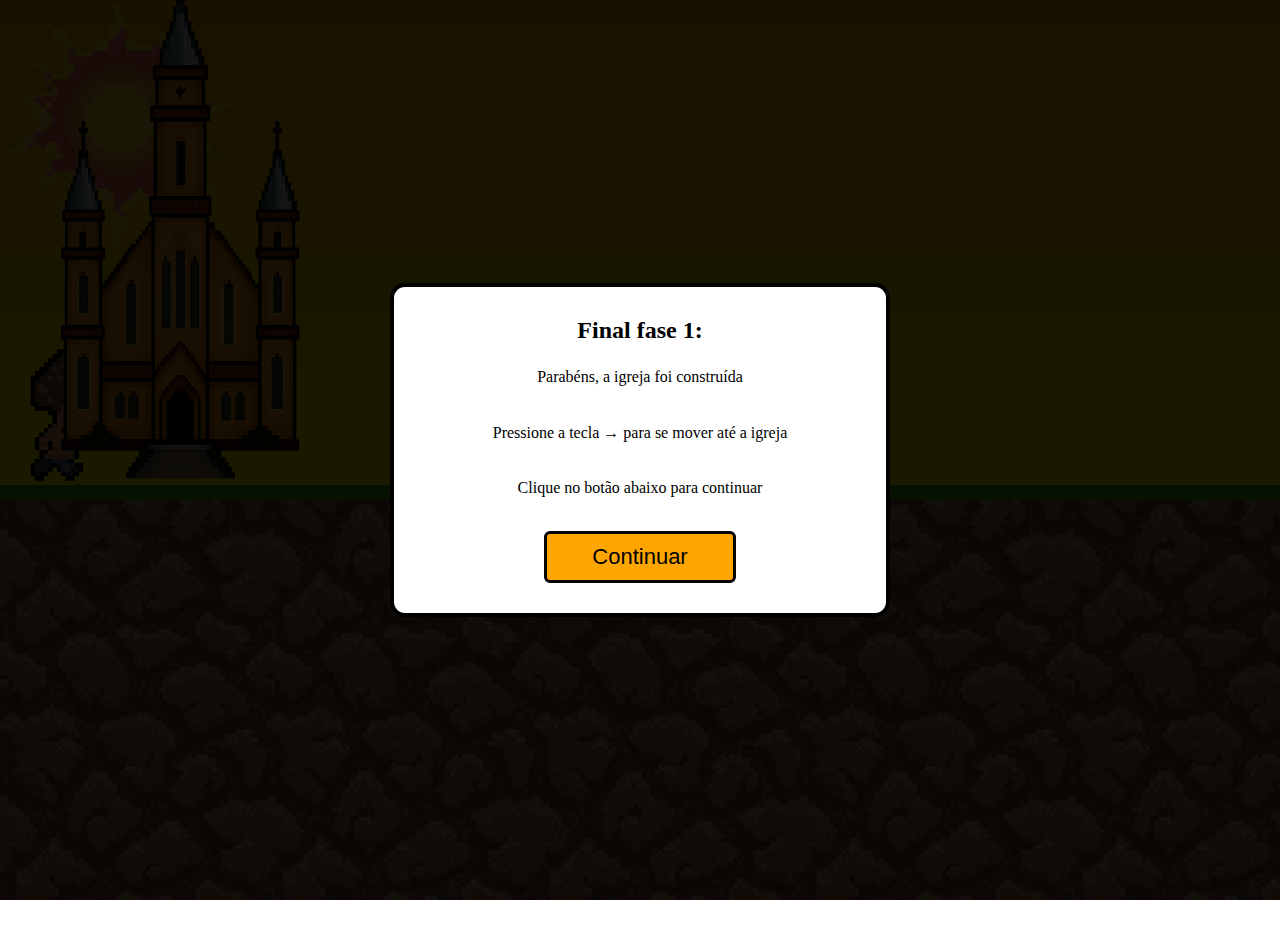
<file: animacaofinalfase1.html>
<!DOCTYPE html>
<html lang="en">

<head>
    <meta charset="UTF-8">
    <meta name="viewport" content="width=device-width, initial-scale=1.0">
    <title>Final Fase 1</title>
    <link rel="stylesheet" href="animacaofinalfase1.css">
    <link rel="icon" type="image/png" href="img/logo.png">
</head>

<body>
    <main>
        <!-- Tela de Introdução -->
        <div id="intro-screen" class="intro-screen">
            <div class="intro-box">
                <h2>Final fase 1:</h2>
                <p>Parabéns, a igreja foi construída</p>
                <p>Pressione a tecla  <strong>→</strong> para se mover até a igreja </p>
                <p>Clique no botão abaixo para continuar</p>
                <button id="start-btn" class="btn-start">Continuar</button>
            </div>
        </div>

        <!-- Área do jogo -->
        <div class="game-board">
            <img src="/img/sol.png" class="sol">
            <img src="/img/Gaybriel Ranthum.gif" class="pessoa1">
            <img src="/img/igreja-quebrada.png" class="tijolo" style="height: 500px;">

            <div style="text-align: center; justify-content: center;">
                <button class="botao-restart" id="reiniciar">Reiniciar</button>
                <button class="botao-inicio" id="inicio">Início</button>
            </div>
        </div>


        <div id="clicarEspaco" class="dialogo">
            <p> Clique na tecla <br> <span id="dialogo-texto" class="key">Enter</span> <br>para o personagem entrar na
                igreja </p>
        </div>

        <div class="pontuacao-board"></div>
    </main>
    <div id="fade-screen"></div>

    <script src="animacaofinalfase1.js"></script>
</body>

</html>
</file>
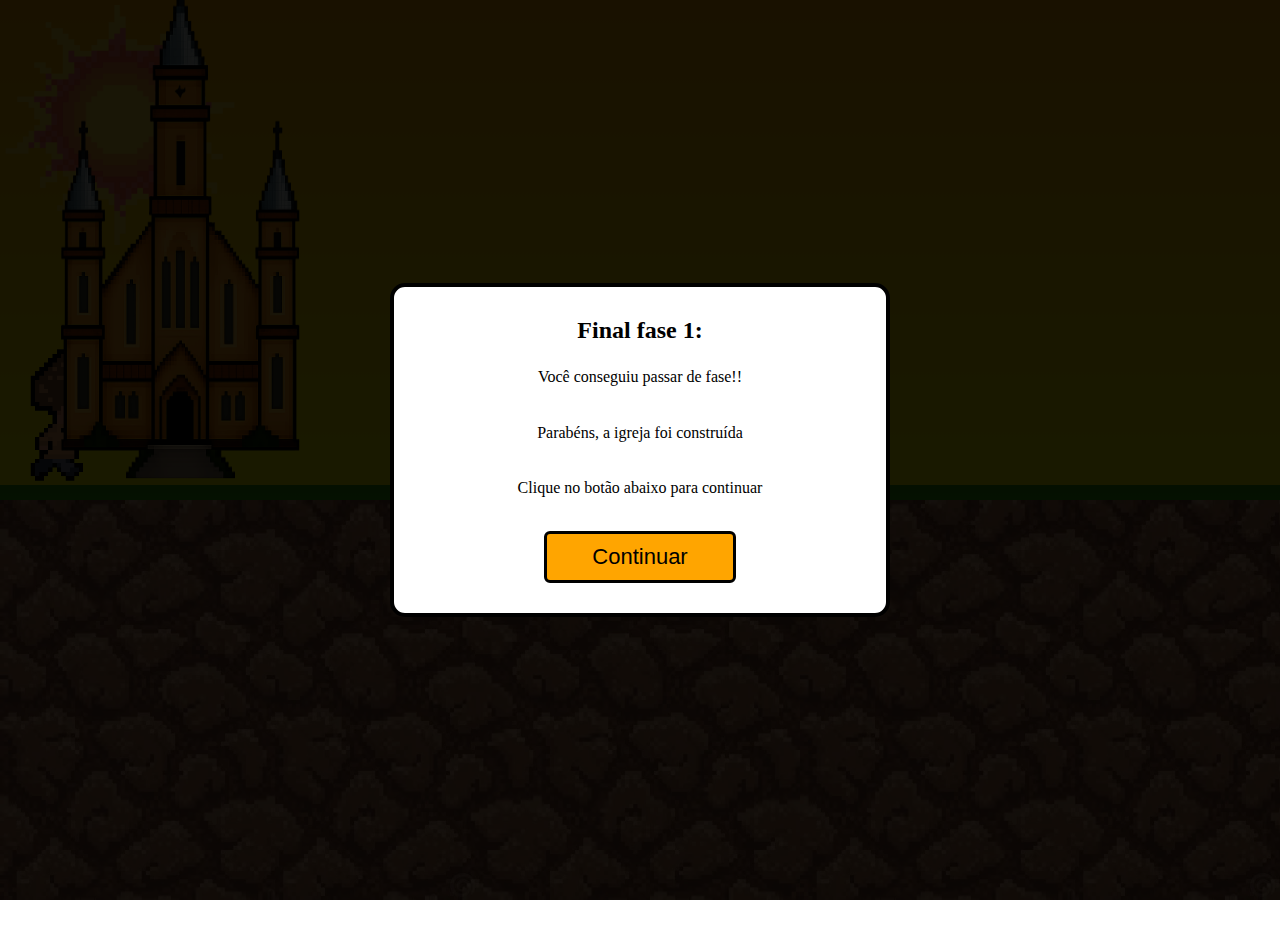
<file: animacaofinalfase2.html>
<!DOCTYPE html>
<html lang="en">

<head>
    <meta charset="UTF-8">
    <meta name="viewport" content="width=device-width, initial-scale=1.0">
    <title>Final Fase 1</title>
    <link rel="stylesheet" href="animacaofinalfase2.css">
    <link rel="icon" type="image/png" href="img/logo.png">
</head>

<body>
    <main>
        <!-- Tela de Introdução -->
        <div id="intro-screen" class="intro-screen">
            <div class="intro-box">
                <h2>Final fase 1:</h2>
                <p>Você conseguiu passar de fase!!</p>
                <p>Parabéns, a igreja foi construída</p>
                <p>Clique no botão abaixo para continuar</p>
                <button id="start-btn" class="btn-start">Continuar</button>
            </div>
        </div>

        <!-- Área do jogo -->
        <div class="game-board">
            <img src="/img/sol.png" class="sol">
            <img src="/img/Gaybriel Ranthum.gif" class="pessoa1">
            <img src="/img/igreja-quebrada.png" class="tijolo" style="height: 500px;">

            <div style="text-align: center; justify-content: center;">
                <button class="botao-restart" id="reiniciar">Reiniciar</button>
                <button class="botao-inicio" id="inicio">Início</button>
            </div>
        </div>


        <div id="clicarEspaco" class="dialogo">
            <p> Clique na tecla <br> <span id="dialogo-texto" class="key">Enter</span> <br>para o personagem entrar na
                igreja </p>
        </div>

        <div class="pontuacao-board"></div>
    </main>
    <div id="fade-screen"></div>

    <script src="animacaofinalfase1.js"></script>
</body>

</html>
</file>
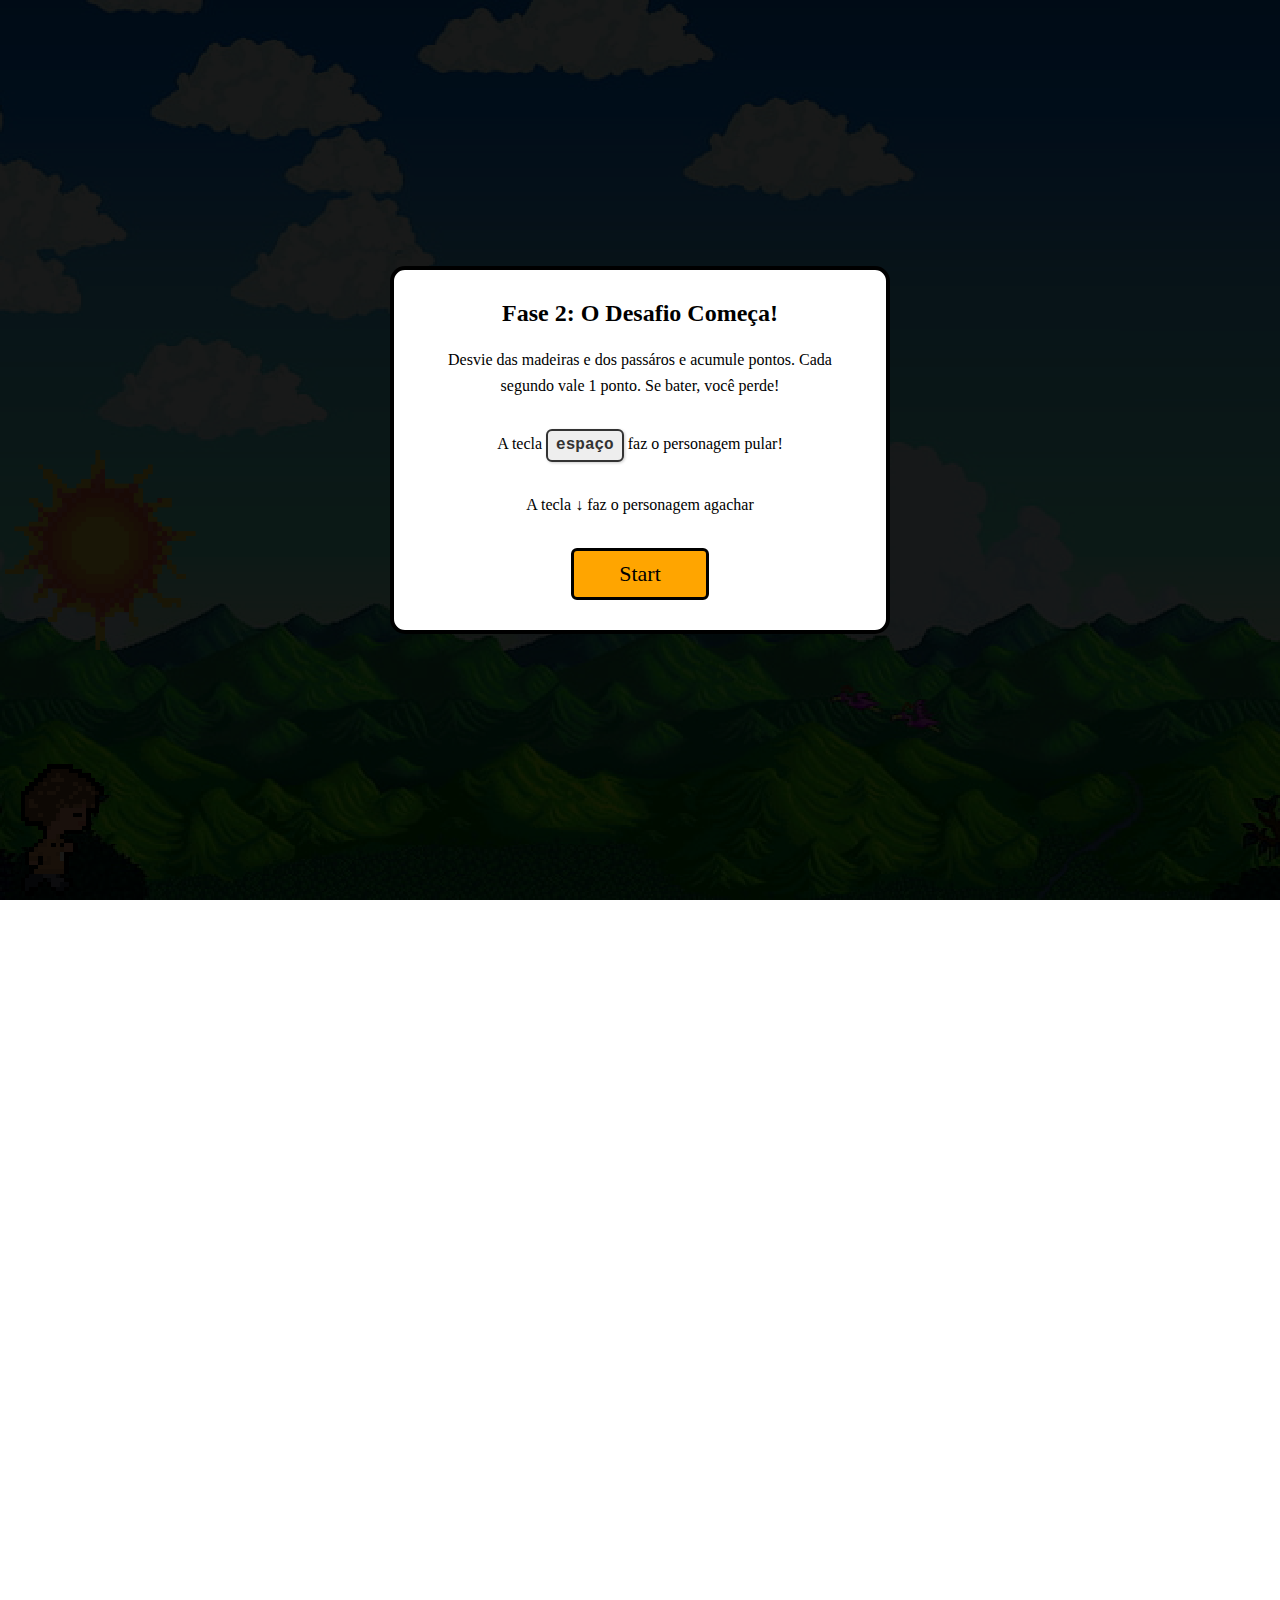
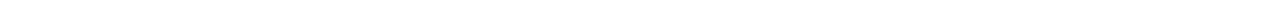
<file: fase2.html>
<!DOCTYPE html>
<html lang="pt-br">
<head>
    <meta charset="UTF-8">
    <meta name="viewport" content="width=device-width, initial-scale=1.0">
    <link rel="stylesheet" href="jogoFase2.css">
    <link rel="icon" type="image/png" href="img/logo.png">
    <title>Rotas Italianas</title>
</head>
<body>

    <!-- Tela de Introdução -->
    <div id="intro-screen" class="intro-screen">
        <div class="intro-box">
            <h2>Fase 2: O Desafio Começa!</h2>
            <p>Desvie das madeiras e dos passáros e acumule pontos. Cada segundo vale 1 ponto. Se bater, você perde!</p>
            <p> A tecla <span class="key">espaço</span> faz o personagem pular! </p>
            <p> A tecla &#8595; faz o personagem agachar</p> 
            <button id="start-btn" class="btn-start">Start</button>
        </div>
    </div>

    <!-- Área do jogo -->
    <div class="game-board">
        <img src="/img/sol.png" class="sol">
        <img src="img/Gaybriel Ranthum.gif" class="pessoa1">
        <img src="/img/tronco.png" class="madeira">
        <img src="/img/passaro.gif" class="passaro">

        <div style="text-align: center; justify-content: center;">
            <button class="botao-restart" id="reiniciar">Reiniciar</button>
            <button class="botao-inicio" id="inicio">Início</button>
        </div>

        <div>
            <h1></h1>
        </div>
    </div>

    <!-- Painel de Pontuação -->
    <div class="pontuacao-board">
        <h1 class="pontuacao" id="fase">Fase: 2</h1>
        <h1 class="pontuacao" id="ponto">Pontos: 0</h1>
        <h1 class="pontuacao" id="morte">Mortes: 0</h1>
    </div>

<script src="jogoFase2.js"></script>
</body>
</html>
</file>
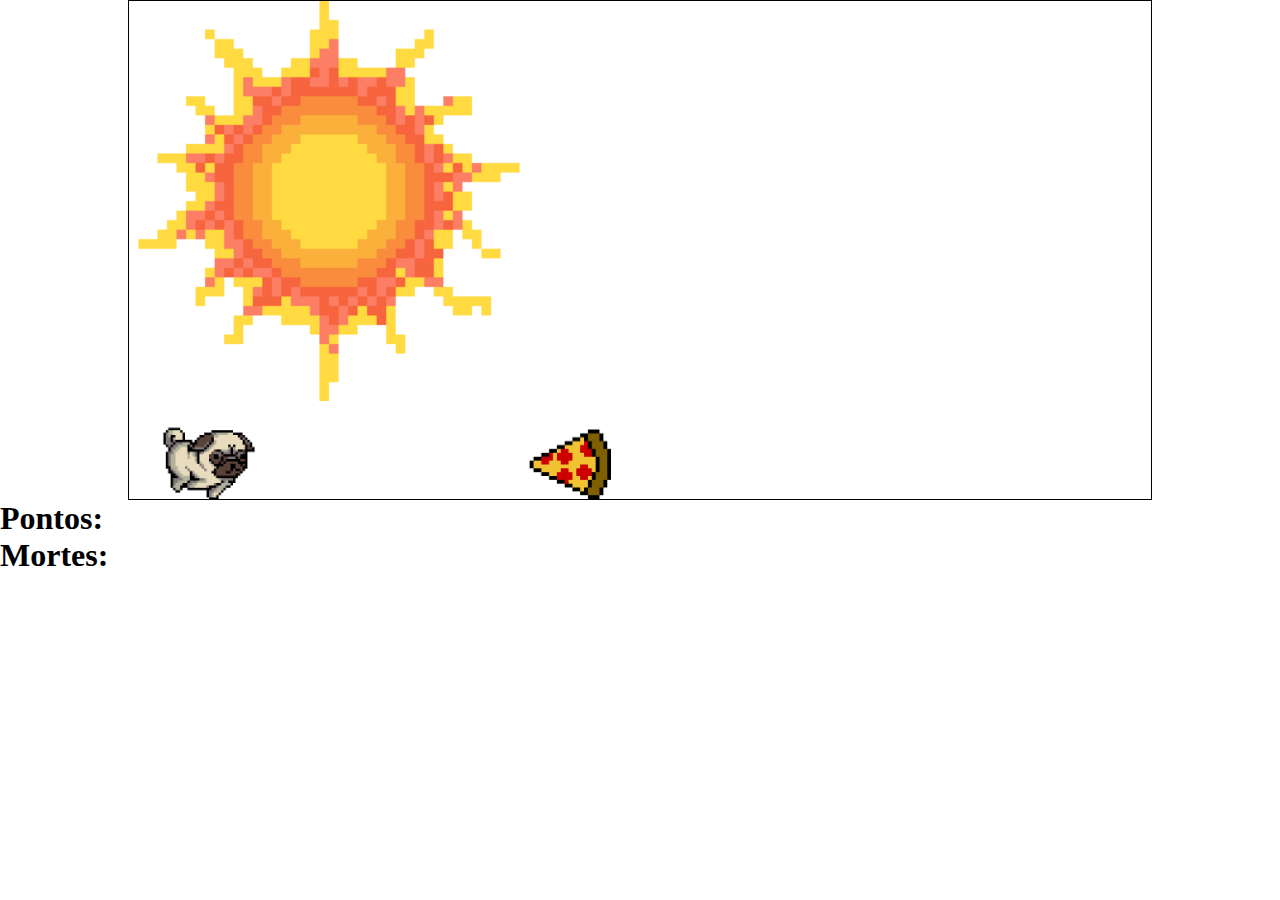
<file: jogo.html>
<!DOCTYPE html>
<html lang="pt-br">
<head>
    <meta charset="UTF-8">
    <meta name="viewport" content="width=device-width, initial-scale=1.0">
    <link rel="stylesheet" href="jogo.css">
    <title>Rotas Italianas</title>
    
</head>
<body>
    <div class="game-board">

        <img src="/img/sol.png" class="sol">
        <img src="/img/pugVIni.gif" class="pug">
        <img src="/img/Pizza.png" class="pizza">

    </div>
    <div class="pontuacao-board">
        <h1 class="pontuacao" id="ponto">Pontos: </h1>
        <h1 class="pontuacao" id="morte">Mortes: </h1>
    </div>
    
</body>
<script src="jogo.js"></script>
</html>
</file>
<file: jogo.css>
*{
    margin: 0;
    padding: 0;
    box-sizing: border-box;
}

.game-board{
    width: 80%;
    height: 500px;
    border: 1px solid black;
    margin: 0 auto;
    position: relative;
    overflow: hidden;
}

.pizza{
    position: absolute;
    bottom: 0;
    width: 82px;
    animation: pizza-animation 1.5s infinite linear;
}

.pug{
    width: 240px;
    position: absolute;
    bottom: -80px;
    left: -40px;
}

.jump{
    animation: jump 500ms ease-out;
}

@keyframes pizza-animation{
    from{
        right: -90px;
    }
    to{
        right: 100%;
    }
}

@keyframes jump{
    0%{
        bottom: -80px;
    }

    40%{
        bottom: 20px;
    }

    50%{
        bottom: 20px;
    }

    60%{
        bottom: 20px;
    }

    100%{
        bottom: -80px;
    }
}
</file>
<file: animacaofinalfase1.css>
/* Reset e ajustes básicos */
* {
    margin: 0;
    padding: 0;
    box-sizing: border-box;
}

html, body {
    margin: 0;
    padding: 0;
    overflow: hidden;
    height: 100vh;
    font-family: 'Press Start 2P', cursive;
}

.game-board {
    width: 100%;
    height: 500px;
    border-bottom: 15px solid rgba(13, 165, 20, 0.815);
    margin: 0 auto;
    position: relative;
    overflow: hidden;
    background: linear-gradient(#ffae00, #fbff00);
}

.pontuacao-board {
    width: 100%;
    height: 440px;
    position: relative;
    display: flex;
    justify-content: space-around;
    background-image: url(./img/Terra.png);
}

.pontuacao {
    color: black;
    font-size: 30px;
    background-color: white;
    height: 40px;
    width: 250px;
    border-radius: 50px;
    text-align: center;
    margin-top: 10px;
}

.botao-restart,
.botao-inicio {
    position: absolute;
    font-size: 23px;
    padding: 8px 50px;
    background-color: #9900d6;
    border: 3px solid rgb(37,0,80);
    color: rgb(75,22,105);
    cursor: pointer;
    visibility: hidden;
}

.botao-restart { top: 44%; left: 50%; transform: translate(-50%, -50%); }
.botao-inicio { top: 56%; left: 50%; transform: translate(-50%, -50%); }

.botao-restart:hover,
.botao-inicio:hover { background-color: #a902eb; }

/* Elementos do jogo */
.tijolo {
    position: absolute;
    bottom: 0;
    width: 40vh;
    animation: tijolo-animation 1.5s linear forwards;
}

.sol {
    width: 240px;
    position: absolute;
    bottom: 240px;
}

.pessoa1 {
    width: 140px;
    position: absolute;
    bottom: 0px;
    left: 0px;
}

.jump {
    animation: jump 500ms ease-out;
}

/* Animações */
@keyframes tijolo-animation {
    from { right: -90px; }
    to { right: 5%; }
}

@keyframes jump {
    0% { bottom: 0px; }
    40%,50%,60% { bottom: 120px; }
    100% { bottom: 0px; }
}

/* Tela de Introdução */
.intro-screen {
    position: fixed;
    top: 0; left: 0;
    width: 100%; height: 100%;
    background: rgba(0,0,0,0.9);
    display: flex;
    justify-content: center;
    align-items: center;
    z-index: 1000;
}

.intro-box {
    background: #fff;
    padding: 30px;
    border-radius: 15px;
    text-align: center;
    width: 70%;
    max-width: 500px;
    color: black;
    border: 4px solid black;
}

.intro-box h2 { font-size: 24px; margin-bottom: 20px; }
.intro-box p { font-size: 16px; margin-bottom: 30px; line-height: 1.6; }

.btn-start {
    font-size: 22px;
    padding: 10px 45px;
    background-color: #FFA500;
    border: 3px solid black;
    color: black;
    cursor: pointer;
    border-radius: 6px;
    animation: pulsar 1.5s infinite ease-in-out;
}

.btn-start:hover { background-color: #ff8c00; }

@keyframes pulsar {
    0%, 100% { transform: scale(1); }
    50% { transform: scale(1.1); }
}

/* Caixa de diálogo */
.dialogo {
    position: absolute;
    bottom: 20%;
    left: 50%;
    transform: translateX(-50%);
    background: white;
    border: 3px solid black;
    padding: 20px;
    border-radius: 10px;
    width: 60%;
    max-width: 500px;
    z-index: 2000;
    display: none;
    text-align: center;
}

.dialogo p {
    font-size: 18px;
    margin-bottom: 15px;
}

.dialogo button {
    margin-top: 10px;
    padding: 8px 20px;
    background: orange;
    border: 2px solid black;
    cursor: pointer;
    font-weight: bold;
}
.key {
    display: inline-block;
    padding: 2px 8px;
    border: 2px solid #333;
    border-radius: 6px;
    background-color: #eee;
    font-family: monospace, monospace;
    font-weight: bold;
    color: #333;
    box-shadow: 1px 1px 3px rgba(0,0,0,0.2);
    user-select: none; /* Para não deixar selecionar o texto, opcional */
  }

  #fade-screen {
    position: fixed;
    top: 0; left: 0; right: 0; bottom: 0;
    background-color: black;
    opacity: 0;
    pointer-events: none;
    transition: opacity 0.8s ease;
    z-index: 9999;
  }
  
  #fade-screen.active {
    opacity: 1;
    pointer-events: all;
  }
</file>
<file: animacaofinalfase2.css>
/* Reset e ajustes básicos */
* {
    margin: 0;
    padding: 0;
    box-sizing: border-box;
}

html, body {
    margin: 0;
    padding: 0;
    overflow: hidden;
    height: 100vh;
    font-family: 'Press Start 2P', cursive;
}

.game-board {
    width: 100%;
    height: 500px;
    border-bottom: 15px solid rgba(13, 165, 20, 0.815);
    margin: 0 auto;
    position: relative;
    overflow: hidden;
    background: linear-gradient(#ffae00, #fbff00);
}

.pontuacao-board {
    width: 100%;
    height: 440px;
    position: relative;
    display: flex;
    justify-content: space-around;
    background-image: url(./img/Terra.png);
}

.pontuacao {
    color: black;
    font-size: 30px;
    background-color: white;
    height: 40px;
    width: 250px;
    border-radius: 50px;
    text-align: center;
    margin-top: 10px;
}

.botao-restart,
.botao-inicio {
    position: absolute;
    font-size: 23px;
    padding: 8px 50px;
    background-color: #9900d6;
    border: 3px solid rgb(37,0,80);
    color: rgb(75,22,105);
    cursor: pointer;
    visibility: hidden;
}

.botao-restart { top: 44%; left: 50%; transform: translate(-50%, -50%); }
.botao-inicio { top: 56%; left: 50%; transform: translate(-50%, -50%); }

.botao-restart:hover,
.botao-inicio:hover { background-color: #a902eb; }

/* Elementos do jogo */
.tijolo {
    position: absolute;
    bottom: 0;
    width: 40vh;
    animation: tijolo-animation 1.5s linear forwards;
}

.sol {
    width: 240px;
    position: absolute;
    bottom: 240px;
    animation: sol-animation 20s linear infinite;
}

.pessoa1 {
    width: 140px;
    position: absolute;
    bottom: 0px;
    left: 0px;
}

.jump {
    animation: jump 500ms ease-out;
}

/* Animações */
@keyframes tijolo-animation {
    from { right: -90px; }
    to { right: 50%; }
}

@keyframes sol-animation {
    from { right: -90px; }
    to { right: 10%; }
}

@keyframes jump {
    0% { bottom: 0px; }
    40%,50%,60% { bottom: 120px; }
    100% { bottom: 0px; }
}

/* Tela de Introdução */
.intro-screen {
    position: fixed;
    top: 0; left: 0;
    width: 100%; height: 100%;
    background: rgba(0,0,0,0.9);
    display: flex;
    justify-content: center;
    align-items: center;
    z-index: 1000;
}

.intro-box {
    background: #fff;
    padding: 30px;
    border-radius: 15px;
    text-align: center;
    width: 70%;
    max-width: 500px;
    color: black;
    border: 4px solid black;
}

.intro-box h2 { font-size: 24px; margin-bottom: 20px; }
.intro-box p { font-size: 16px; margin-bottom: 30px; line-height: 1.6; }

.btn-start {
    font-size: 22px;
    padding: 10px 45px;
    background-color: #FFA500;
    border: 3px solid black;
    color: black;
    cursor: pointer;
    border-radius: 6px;
    animation: pulsar 1.5s infinite ease-in-out;
}

.btn-start:hover { background-color: #ff8c00; }

@keyframes pulsar {
    0%, 100% { transform: scale(1); }
    50% { transform: scale(1.1); }
}

/* Caixa de diálogo */
.dialogo {
    position: absolute;
    bottom: 20%;
    left: 50%;
    transform: translateX(-50%);
    background: white;
    border: 3px solid black;
    padding: 20px;
    border-radius: 10px;
    width: 60%;
    max-width: 500px;
    z-index: 2000;
    display: none;
    text-align: center;
}

.dialogo p {
    font-size: 18px;
    margin-bottom: 15px;
}

.dialogo button {
    margin-top: 10px;
    padding: 8px 20px;
    background: orange;
    border: 2px solid black;
    cursor: pointer;
    font-weight: bold;
}
.key {
    display: inline-block;
    padding: 2px 8px;
    border: 2px solid #333;
    border-radius: 6px;
    background-color: #eee;
    font-family: monospace, monospace;
    font-weight: bold;
    color: #333;
    box-shadow: 1px 1px 3px rgba(0,0,0,0.2);
    user-select: none; /* Para não deixar selecionar o texto, opcional */
  }

  #fade-screen {
    position: fixed;
    top: 0; left: 0; right: 0; bottom: 0;
    background-color: black;
    opacity: 0;
    pointer-events: none;
    transition: opacity 0.8s ease;
    z-index: 9999;
  }
  
  #fade-screen.active {
    opacity: 1;
    pointer-events: all;
  }
</file>
<file: jogoFase2.css>
/* Reset e ajustes básicos */
* {
    margin: 0;
    padding: 0;
    box-sizing: border-box;
}

.key {
    display: inline-block;
    padding: 2px 8px;
    border: 2px solid #333;
    border-radius: 6px;
    background-color: #eee;
    font-family: monospace, monospace;
    font-weight: bold;
    color: #333;
    box-shadow: 1px 1px 3px rgba(0,0,0,0.2);
    user-select: none; /* Para não deixar selecionar o texto, opcional */
  }
  
html, body {
    margin: 0;
    padding: 0;
    overflow: hidden; /* impede rolagem */
    height: 100vh;     /* ocupa 100% da altura da tela */
}

/* Área do jogo */
.game-board {
    width: 100%;
    height: 100%;
    border-bottom: 15px solid rgba(13, 165, 20, 0.815);
    margin: 0 auto;
    position: relative;
    overflow: hidden;

    display: flex;
    flex-direction: column;

    /* Exemplo de fundo pixelado */
    background: url('img/floresta.jpg') no-repeat center center;
    background-size: cover;
    image-rendering: pixelated; /* mantém o estilo pixel */
    border: none;
    
}

/* Painel de pontuação */
.pontuacao-board {
    width: 100%;
    height: 80%;
    bottom: 0;
    position: relative;
    overflow: hidden;
    display: flex;
    justify-content: space-around;
    background-image: url(./img/Terra.png);
    border: none;
    border-top:15px solid rgba(13, 165, 20, 0.815) ;
}

.pontuacao {
    color: rgb(0, 0, 0);
    font-size: 30px;
    background-color: white;
    height: 40px;
    width:250px;
    border-radius: 50px;
    text-align: center;
    margin-top: 10px;
}

/* Botões Reiniciar e Início */
.botao-restart {
    position: absolute;
    top: 44%;
    left: 50%;
    transform: translate(-50%, -50%);
    font-size: 23px;
    padding: 8px 50px;
    background-color: #9900d6;
    border: rgb(37, 0, 80) solid 3px;
    color: rgb(75, 22, 105);
    cursor: pointer;
    visibility: hidden;
}

.botao-inicio {
    position: absolute;
    top: 56%;
    left: 50%;
    transform: translate(-50%, -50%);
    font-size: 23px;
    padding: 8px 67px;
    background-color: #9900d6;
    border: rgb(37, 0, 80) solid 3px;
    color: rgb(75, 22, 105);
    cursor: pointer;
    visibility: hidden;
}

.botao-restart:hover,
.botao-inicio:hover {
    background-color: #a902eb;
}

/* Elementos do jogo */
.madeira {
    position: absolute;
    bottom: 0;
    width: 110px;
    animation: madeira-animation 1.5s infinite linear;
}

.sol {
    width: 200px;
    position: absolute;
    bottom: 250px;
    animation: sol-animation 20s linear infinite;
}

.pessoa1 {
    width: 140px;
    position: absolute;
    bottom: 0px;
    left: -10px;
}

.jump {
    animation: jump 500ms ease-out;
}

.passaro {
    position: absolute;
    bottom: 75px;   /* ajusta a altura do voo */
    width: 100px;
    animation: passaro-animation 1.8s infinite linear;
}

@keyframes passaro-animation {
    from { right: -90px; }
    to { right: 100%; }
}

/* Animações */
@keyframes madeira-animation {
    from {
        right: -90px;
    }
    to {
        right: 100%;
    }
}

@keyframes sol-animation {
    from {
        right: -90px;
    }
    to {
        right: 100%;
    }
}

@keyframes jump {
    0% {
        bottom: 0px;
    }
    40% {
        bottom: 120px;
    }
    50% {
        bottom: 120px;
    }
    60% {
        bottom: 120px;
    }
    100% {
        bottom: 0px;
    }
}

/* ============================= */
/* Tela de Introdução */
.intro-screen {
    position: fixed;
    top: 0;
    left: 0;
    width: 100%;
    height: 100%;
    background: rgba(0, 0, 0, 0.9);
    display: flex;
    justify-content: center;
    align-items: center;
    z-index: 1000;
}

.intro-box {
    background: #fff;
    padding: 30px;
    border-radius: 15px;
    text-align: center;
    width: 70%;
    max-width: 500px;
    font-family: 'Press Start 2P', cursive;
    color: black;
    border: 4px solid black;
}

.intro-box h2 {
    font-size: 24px;
    margin-bottom: 20px;
}

.intro-box p {
    font-size: 16px;
    margin-bottom: 30px;
    line-height: 1.6;
}

.btn-start {
    font-size: 22px;
    padding: 10px 45px;
    background-color: #FFA500;
    border: 3px solid black;
    font-family: 'Press Start 2P', cursive;
    color: black;
    cursor: pointer;
    border-radius: 6px;
    animation: pulsar 1.5s infinite ease-in-out;
}

.btn-start:hover {
    background-color: #ff8c00;
}

/* Animação pulsar (usada no botão Start) */
@keyframes pulsar {
    0%, 100% {
        transform: scale(1);
    }
    50% {
        transform: scale(1.1);
    }
}
.tijolo, .sol, .pessoa1 {
    animation-play-state: paused;
}

.madeira, .passaro {
  opacity: 0;
}

.madeira.ativo, .passaro.ativo {
  opacity: 1;
}


.texto {
    background-color: #FFDAB9; 
    padding: 40px;
    margin-top: 30px;
    line-height: 1.6;
    margin-left: 30px;
    margin-right: 400px;
    border-radius: 8px; 
    width: fit-content; 
    height: 50px;
    display: flex;
    align-items: center;
    font-size: 12px;
    font-family: Arial, Helvetica, sans-serif;
}
</file>
